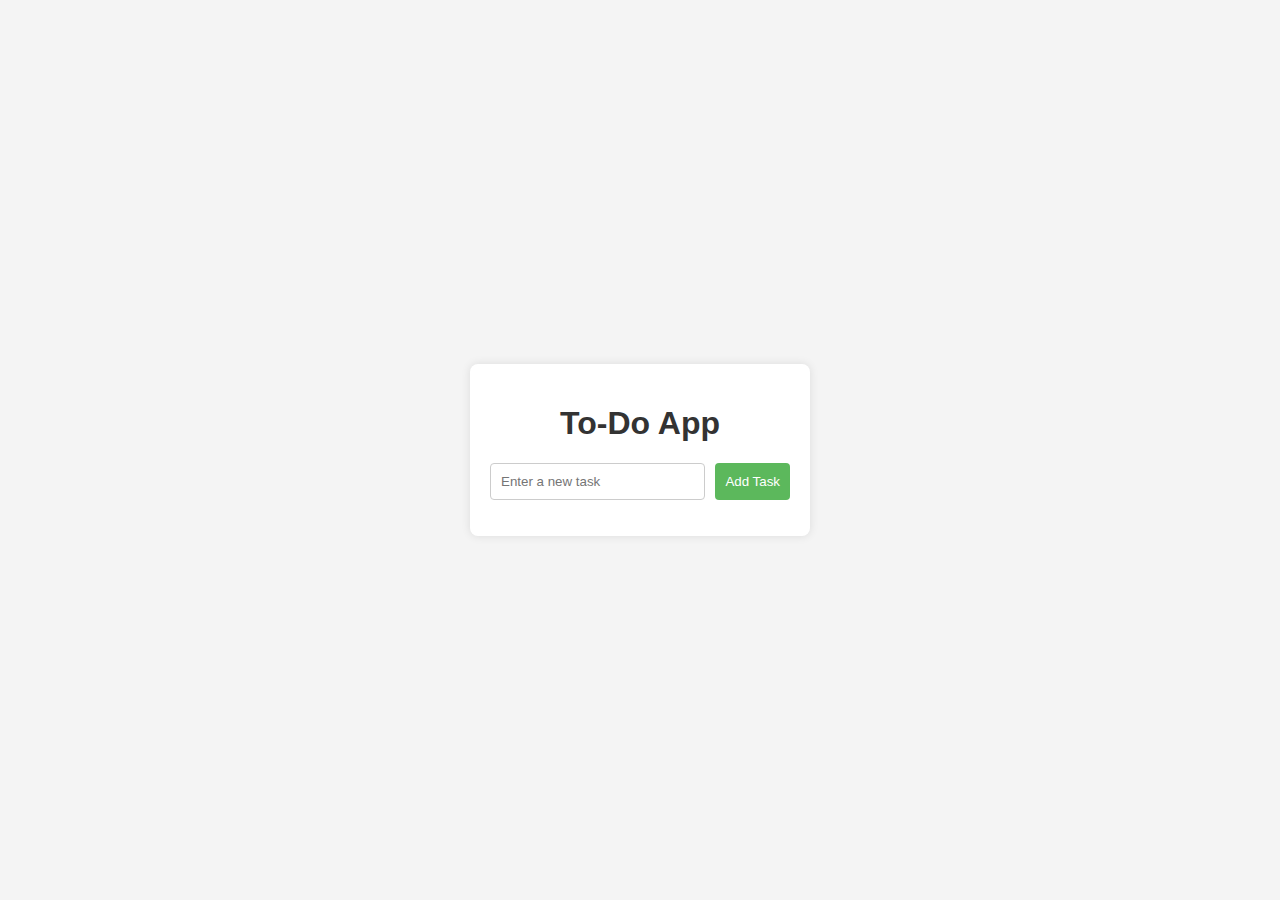
<file: JS Beginner Project/index.html>
<!DOCTYPE html>
<html lang="en">
<head>
  <meta charset="UTF-8">
  <meta name="viewport" content="width=device-width, initial-scale=1.0">
  <title>To-Do List</title>
  <link rel="stylesheet" href="./css/style.css">
</head>
<body>
  <div class="todo-container">
    <h1>To-Do App</h1>
    <form id="todo-form">
      <input type="text" id="todo-input" placeholder="Enter a new task" />
      <button type="submit">Add Task</button>
    </form>
    <ul id="todo-list"></ul>
  </div>
  <script src="./JS/app.js"></script>
</body>
</html>
</file>
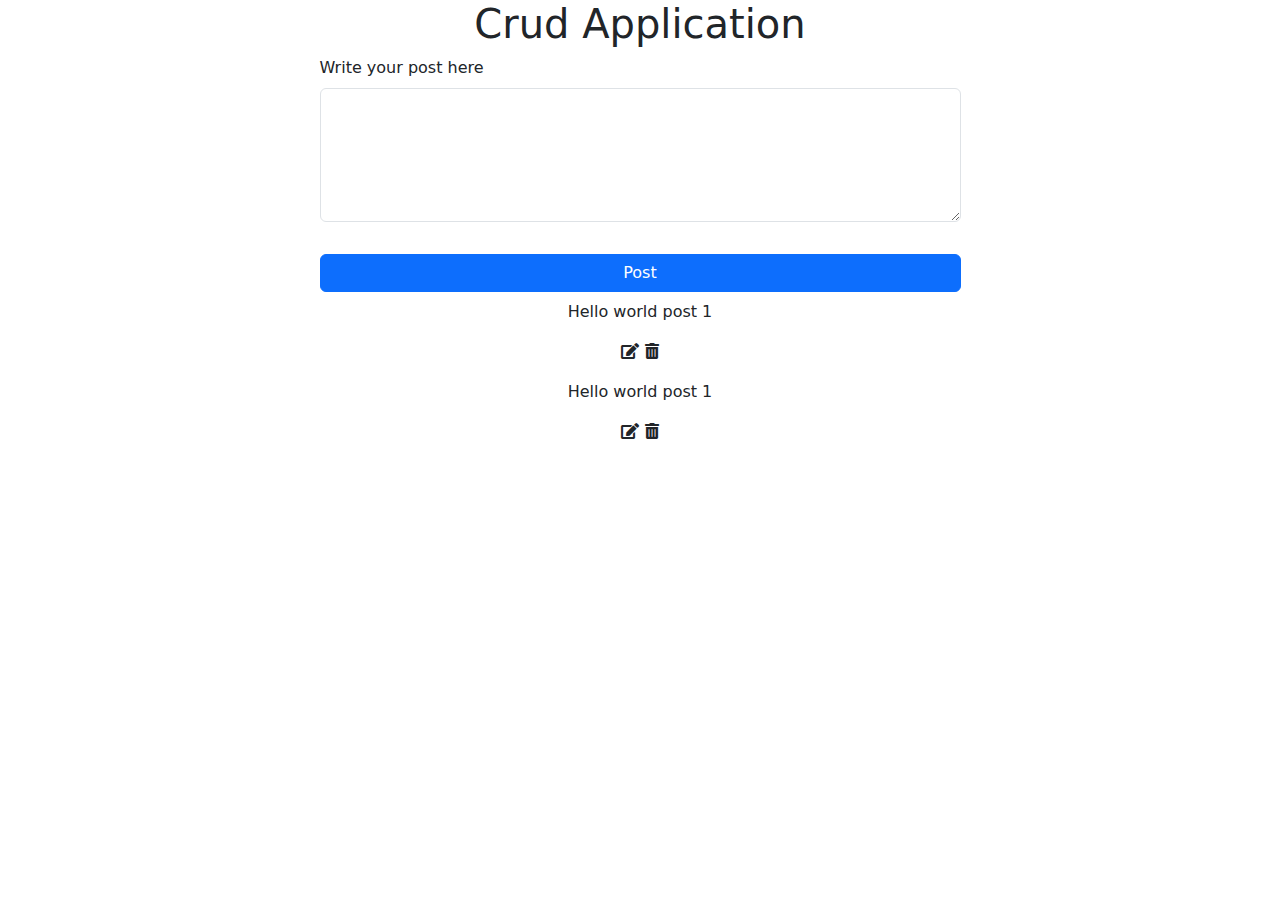
<file: Social Media App/index.html>
<!DOCTYPE html>
<html lang="en">
<head>
    <meta charset="UTF-8">
    <meta name="viewport" content="width=device-width, initial-scale=1.0">
    <title>Social Media App</title>
    <link rel="stylesheet" href="style.css">

    <link href="https://cdn.jsdelivr.net/npm/bootstrap@5.3.3/dist/css/bootstrap.min.css" rel="stylesheet" integrity="sha384-QWTKZyjpPEjISv5WaRU9OFeRpok6YctnYmDr5pNlyT2bRjXh0JMhjY6hW+ALEwIH" crossorigin="anonymous">
    <link rel="stylesheet" href="https://cdnjs.cloudflare.com/ajax/libs/font-awesome/5.15.4/css/all.min.css" />


</head>
<body>
    <h1 class="text-center">Crud Application</h1>
  <div class="container">
    <div class="row">
        <div class="col-md-7 m-auto">
            <div class="post">
                <form action="#" id="form">
                    <label for="#" class="form-label">Write your post here</label>
                    <textarea name="" id="postText"  cols="15" rows="5" class="form-control"></textarea>
                    <br>
                    <div id="warning" class="text-danger"></div>
                    <button class="btn btn-primary w-100 mt-2">Post</button>
                </form>
            </div>
        </div>
    </div>
    <div class="row">
        <div class="col-md-7 m-auto my-2 text-center" id="posts">
            <p>Hello world post 1</p>
            <span class="options">
              <i class="fas fa-edit"></i>
              <i class="fas fa-trash-alt"></i>
            </span>
        </div>
        <div class="col-md-7 m-auto my-2 text-center">
            <p>Hello world post 1</p>
            <span class="options">
              <i class="fas fa-edit"></i>
              <i class="fas fa-trash-alt"></i>
            </span>
        </div>
  </div>
    



    <script src="./index.js"></script>
    <script src="https://cdn.jsdelivr.net/npm/bootstrap@5.3.3/dist/js/bootstrap.bundle.min.js" integrity="sha384-YvpcrYf0tY3lHB60NNkmXc5s9fDVZLESaAA55NDzOxhy9GkcIdslK1eN7N6jIeHz" crossorigin="anonymous"></script>
</body>
</html>
</file>
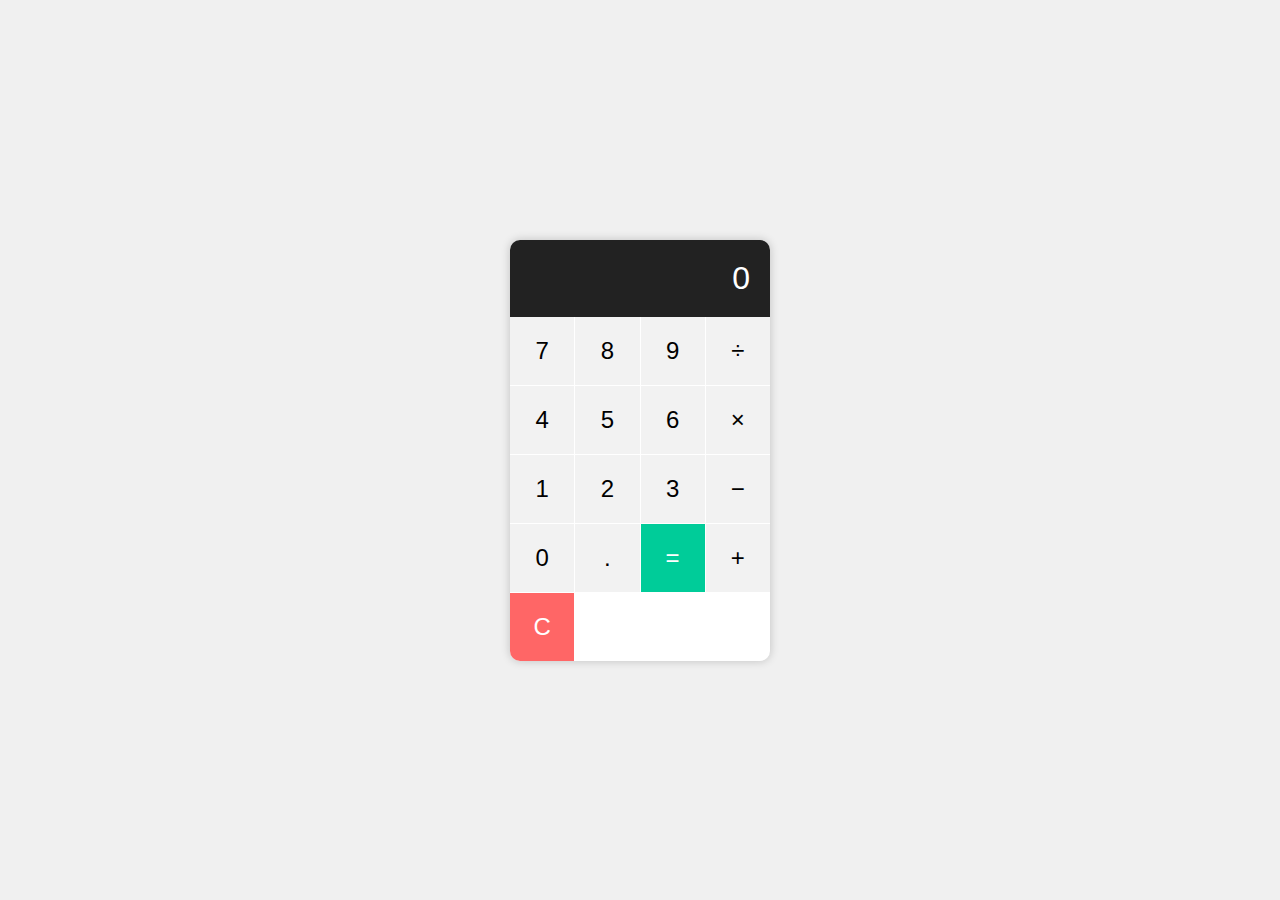
<file: JS Beginner Project/calculator-app/index.html>
<!DOCTYPE html>
<html lang="en">
<head>
    <meta charset="UTF-8">
    <meta name="viewport" content="width=device-width, initial-scale=1.0">
    <link rel="stylesheet" href="./style/style.css">
    <title>Simple Calculator</title>
</head>
<body>
    <div class="calculator">
        <div id="display" class="display">0</div>
        <div class="buttons">
            <button class="btn" data-value="7">7</button>
            <button class="btn" data-value="8">8</button>
            <button class="btn" data-value="9">9</button>
            <button class="btn" data-value="/">÷</button>

            <button class="btn" data-value="4">4</button>
            <button class="btn" data-value="5">5</button>
            <button class="btn" data-value="6">6</button>
            <button class="btn" data-value="*">×</button>

            <button class="btn" data-value="1">1</button>
            <button class="btn" data-value="2">2</button>
            <button class="btn" data-value="3">3</button>
            <button class="btn" data-value="-">−</button>

            <button class="btn" data-value="0">0</button>
            <button class="btn" data-value=".">.</button>
            <button class="btn" data-value="=">=</button>
            <button class="btn" data-value="+">+</button>

            <button class="btn" data-value="clear">C</button>
        </div>
    </div>
    <script src="./JS/app.js"></script>
</body>
</html>
</file>
<file: JS Beginner Project/css/style.css>
/* style.css */
body {
    font-family: Arial, sans-serif;
    background-color: #f4f4f4;
    margin: 0;
    padding: 0;
    display: flex;
    justify-content: center;
    align-items: center;
    height: 100vh;
  }
  
  .todo-container {
    background-color: #fff;
    padding: 20px;
    border-radius: 8px;
    box-shadow: 0 0 10px rgba(0, 0, 0, 0.1);
    width: 300px;
    text-align: center;
  }
  
  h1 {
    text-align: center;
    color: #333;
}

/* Style for the to-do container */
#todo-container {
    max-width: 400px;
    margin: 0 auto;
    background: white;
    border-radius: 5px;
    box-shadow: 0 0 10px rgba(0, 0, 0, 0.1);
    padding: 20px;
}

/* Style for the input field and button */
#todo-form {
    display: flex;
    justify-content: space-between;
}

#todo-input {
    flex: 1;
    padding: 10px;
    border: 1px solid #ccc;
    border-radius: 4px;
    margin-right: 10px;
}

#todo-form button {
    padding: 10px;
    border: none;
    background-color: #5cb85c;
    color: white;
    border-radius: 4px;
    cursor: pointer;
    transition: background 0.3s;
}

#todo-form button:hover {
    background-color: #4cae4c;
}

/* Style for the to-do items */
#todo-list {
    list-style-type: none;
    padding: 0;
}

#todo-list li {
    display: flex;
    align-items: center;
    justify-content: space-between;
    padding: 10px;
    border-bottom: 1px solid #eee;
    transition: background 0.3s;
}

#todo-list li:hover {
    background-color: #f9f9f9;
}

/* Style for completed tasks */
.completed {
    text-decoration: line-through;
    color: #888;
}

/* Style for the delete button */
.delete-btn {
    background-color: #d9534f;
    border: none;
    color: white;
    border-radius: 4px;
    padding: 5px 10px;
    cursor: pointer;
    transition: background 0.3s;
}

.delete-btn:hover {
    background-color: #c9302c;
}
</file>
<file: Social Media App/style.css>
i{
    cursor: pointer;
}
</file>
<file: JS Beginner Project/calculator-app/style/style.css>
/* style.css */

body {
    display: flex;
    justify-content: center;
    align-items: center;
    height: 100vh;
    background-color: #f0f0f0;
    margin: 0;
    font-family: Arial, sans-serif;
}

.calculator {
    width: 260px;
    border-radius: 10px;
    box-shadow: 0px 0px 10px rgba(0, 0, 0, 0.2);
    background-color: #fff;
    overflow: hidden;
}

.display {
    padding: 20px;
    font-size: 2em;
    text-align: right;
    background-color: #222;
    color: #fff;
}

.buttons {
    display: grid;
    grid-template-columns: repeat(4, 1fr);
    gap: 1px;
}

.btn {
    padding: 20px;
    font-size: 1.5em;
    border: none;
    background-color: #f2f2f2;
    cursor: pointer;
    transition: background-color 0.2s;
}

.btn:hover {
    background-color: #ddd;
}

.btn:active {
    background-color: #bbb;
}

.btn[data-value="="] {
    background-color: #00cc99;
    color: white;
}

.btn[data-value="="]:hover {
    background-color: #00b386;
}

.btn[data-value="clear"] {
    background-color: #ff6666;
    color: white;
}

.btn[data-value="clear"]:hover {
    background-color: #ff4d4d;
}
</file>
